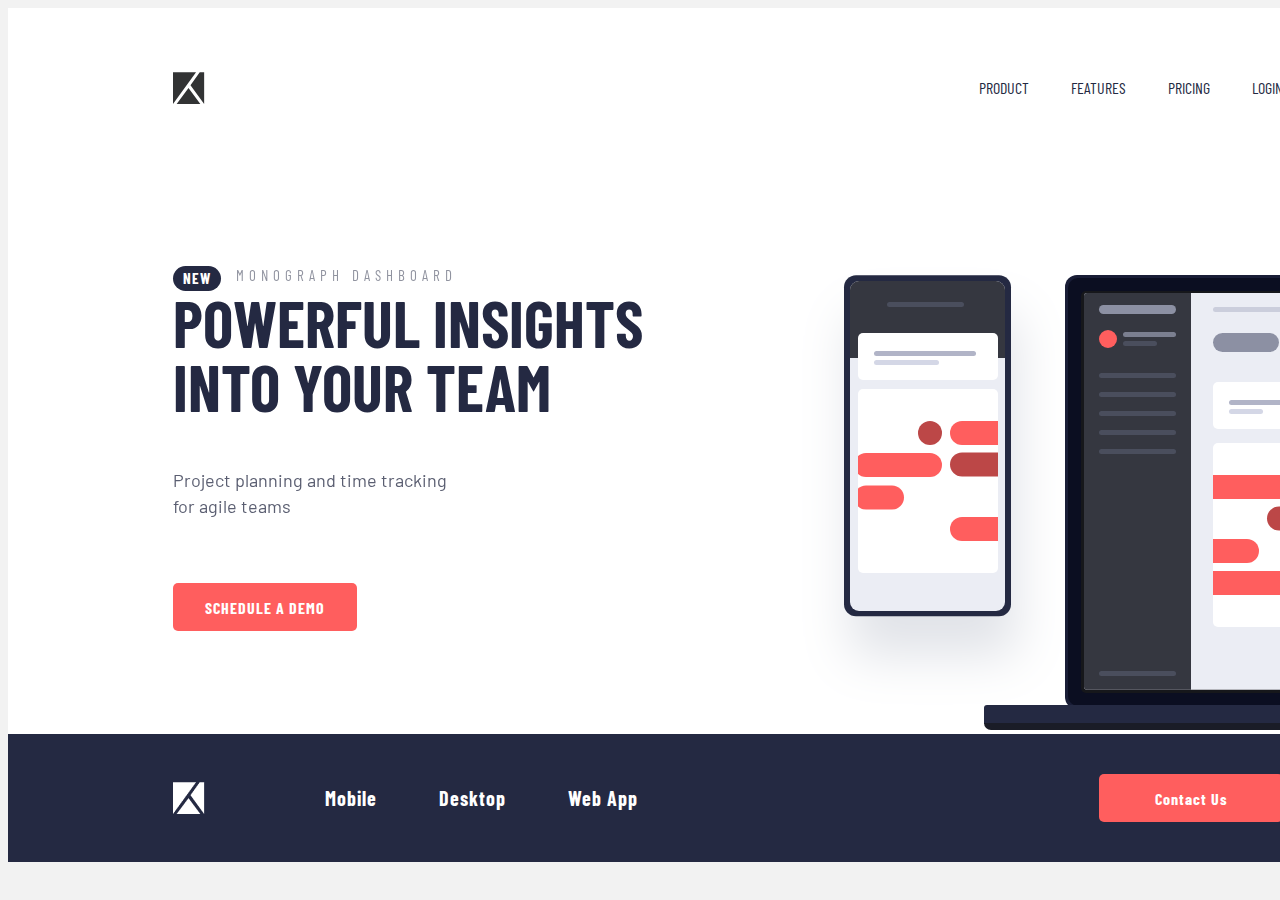
<file: index.html>
<!DOCTYPE html>
<html>
<head>
	<meta charset="utf-8">
	<meta name="viewport" content="width=device=width, initial-scale=1">
	<title></title>
	<link rel="stylesheet" type="text/css" href="Navbar.css">
	<link rel="preconnect" href="https://fonts.googleapis.com">
<link rel="preconnect" href="https://fonts.gstatic.com" crossorigin>
<link href="https://fonts.googleapis.com/css2?family=Barlow&family=Barlow+Condensed:wght@400;700&display=swap" rel="stylesheet">
</head>
<body>

<div class="card">
	<div class="navigation">
		<img src="logo.svg"  class="logo">

		<nav>
			<ul class="link-list">
				<li> <a class="link" href="">PRODUCT</a></li>
				<li> <a class="link" href="">FEATURES</a></li>
				<li> <a class="link" href="">PRICING</a></li>
				<li> <a class="link" href="">LOGIN</a></li>
			</ul>

		</nav>
	</div>

	<div class="main">
		<div class="first-column">
			<div class="text">
		<div class="new-powerful">

			<div class="first-line">
			<div class="new">NEW</div> <div  class="mono">MONOGRAPH DASHBOARD</div>
			</div>


			<div class="second-line">
			POWERFUL INSIGHTS<br>INTO YOUR TEAM
			</div>
		</div>

			<div class="third-line">
			Project planning and time tracking<br> for agile teams
			</div>

			<div  class="fourth-line">
			<button class="button">SCHEDULE A DEMO</button>
			</div>
		</div>
			<div class="image-div">
				<img src="illustration-devices.svg" class="image">
			</div>
		
		</div>
</div>

<div class="footer">
	<img src="nav-footer-logo.png" class="footer-logo">
	<ul class="footer-link-list">
				<li> <a class="footer-link" href="">Mobile</a></li>
				<li> <a class="footer-link" href="">Desktop</a></li>
				<li> <a class="footer-link" href="">Web App</a></li>
			</ul>
			<button class="footer-button">Contact Us</button>
</div>

</div>





</body>
</html>
</file>
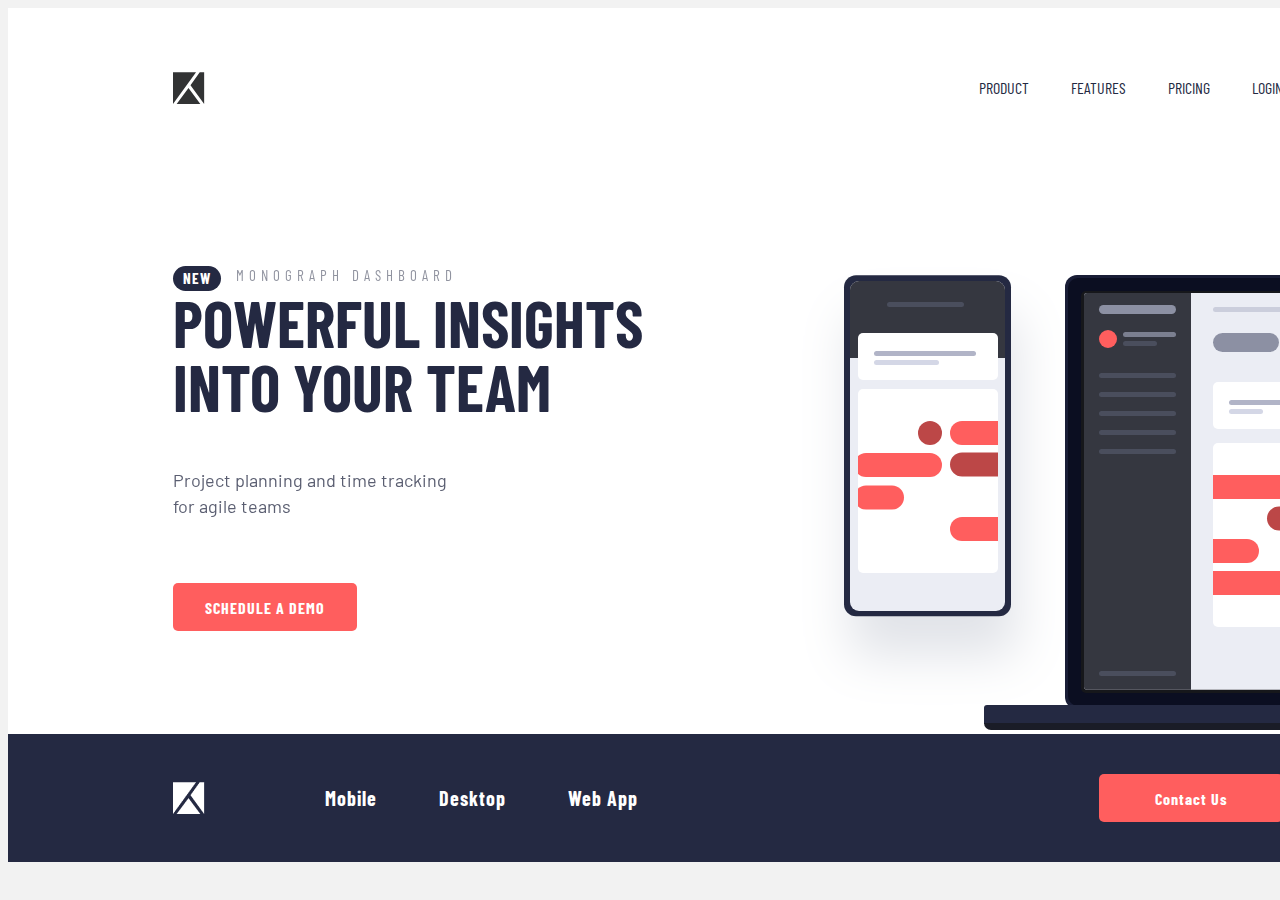
<file: index.html.html>
<!DOCTYPE html>
<html>
<head>
	<meta charset="utf-8">
	<meta name="viewport" content="width=device=width, initial-scale=1">
	<title></title>
	<link rel="stylesheet" type="text/css" href="Navbar.css">
	<link rel="preconnect" href="https://fonts.googleapis.com">
<link rel="preconnect" href="https://fonts.gstatic.com" crossorigin>
<link href="https://fonts.googleapis.com/css2?family=Barlow&family=Barlow+Condensed:wght@400;700&display=swap" rel="stylesheet">
</head>
<body>

<div class="card">
	<div class="navigation">
		<img src="logo.svg"  class="logo">

		<nav>
			<ul class="link-list">
				<li> <a class="link" href="">PRODUCT</a></li>
				<li> <a class="link" href="">FEATURES</a></li>
				<li> <a class="link" href="">PRICING</a></li>
				<li> <a class="link" href="">LOGIN</a></li>
			</ul>

		</nav>
	</div>

	<div class="main">
		<div class="first-column">
			<div class="text">
		<div class="new-powerful">

			<div class="first-line">
			<div class="new">NEW</div> <div  class="mono">MONOGRAPH DASHBOARD</div>
			</div>


			<div class="second-line">
			POWERFUL INSIGHTS<br>INTO YOUR TEAM
			</div>
		</div>

			<div class="third-line">
			Project planning and time tracking<br> for agile teams
			</div>

			<div  class="fourth-line">
			<button class="button">SCHEDULE A DEMO</button>
			</div>
		</div>
			<div class="image-div">
				<img src="illustration-devices.svg" class="image">
			</div>
		
		</div>
</div>

<div class="footer">
	<img src="nav-footer-logo.png" class="footer-logo">
	<ul class="footer-link-list">
				<li> <a class="footer-link" href="">Mobile</a></li>
				<li> <a class="footer-link" href="">Desktop</a></li>
				<li> <a class="footer-link" href="">Web App</a></li>
			</ul>
			<button class="footer-button">Contact Us</button>
</div>

</div>





</body>
</html>
</file>
<file: Navbar.css>
*{
	box-sizing: border-box;
}

body{
	background: #F2F2F2;
}

.link{
	font-family: 'Barlow Condensed', sans-serif;
}

a{
	color: #242942;
	text-decoration: none;
}

ul{
	list-style: none;
	margin: 0;
}

.navigation{
	display: flex;
	justify-content: space-between;
	margin-right: 165px;
	margin-left: 165px;
	align-items: center;
	margin-bottom: 162px;
	padding-top: 64px;
}

.logo{
	width: 32px;
	height: 32px;

}

.link-list{
	display: flex;
	gap: 42px;
}

.first-column{
	display: flex;
}

.card{
	width: 1440px;
	height: 800px;
	background-color: #FFFFFF;
	/*overflow: hidden;*/

}

.first-line{
	display: flex;
	gap: 15px;
}

.second-line{
	font-family: 'Barlow Condensed';
	font-style: normal;
	font-weight: 700;
	font-size: 64px;
	line-height: 64px;
	color: #242942;
}

.third-line{
	font-family: 'Barlow';
	font-style: normal;
	font-weight: 400;
	font-size: 18px;
	line-height: 26px;
	color: #242942;
	mix-blend-mode: normal;
	opacity: 0.75;
	padding-top: 32px;
	padding-bottom: 64px;
}

.button{
	width: 184px;
	height: 48px;
	font-family: 'Barlow Condensed';
	font-style: normal;
	font-weight: 700;
	font-size: 16px;
	line-height: 19px;
	text-align: center;
	letter-spacing: 1.06667px;
	color: #FFFFFF;
	background: #FF5E5E;
	border-radius: 5px;
	border: none;
}

.main{
	display: flex;
	margin-left: 165px;
}

.new{
	font-family: 'Barlow Condensed';
	font-style: normal;
	font-weight: 700;
	font-size: 15px;
	line-height: 18px;
	text-align: right;
	letter-spacing: 1px;
	color: #FFFFFF;
	background: #242942;
	border-radius: 12.5px;
	width: 48px;
	height: 25px;
	padding: 3px 11px 4px 10px;
}

.new-powerful{
	width: 470px;
	height: 169px;
	box-sizing: border-box;

}

.mono{
	font-family: 'Barlow Condensed';
	font-style: normal;
	font-weight: 400;
	font-size: 15px;
	line-height: 18px;
	letter-spacing: 5px;
	color: #242942;
	mix-blend-mode: normal;
	opacity: 0.5;
}

.text{
	display: flex;
	flex-direction: column;
}


.image{
	padding-left: 157px;
}

.footer{
	background-color: #242942;
	display: flex;
	height: 128px;
	align-items: center;

}

.footer-link{
	font-family: 'Barlow Condensed';
	font-style: normal;
	font-weight: 700;
	font-size: 20px;
	line-height: 24px;
	letter-spacing: 1px;
	color: #FFFFFF;
	align-self: center;
}

.footer-link-list{
	display: flex;
	gap: 62px;
	margin-left: 80px;
}

.footer-logo{
	width: 32px;
	height: 32px;
	margin-left: 165px;
}
.footer-button{
	width: 184px;
	height: 48px;
	font-family: 'Barlow Condensed';
	font-style: normal;
	font-weight: 700;
	font-size: 16px;
	text-align: center;
	letter-spacing: 1px;
	color: #FFFFFF;
	background: #FF5E5E;
	border-radius: 5px;
	border: none;
	margin-left: auto;
	margin-right: 165px;
}
</file>
